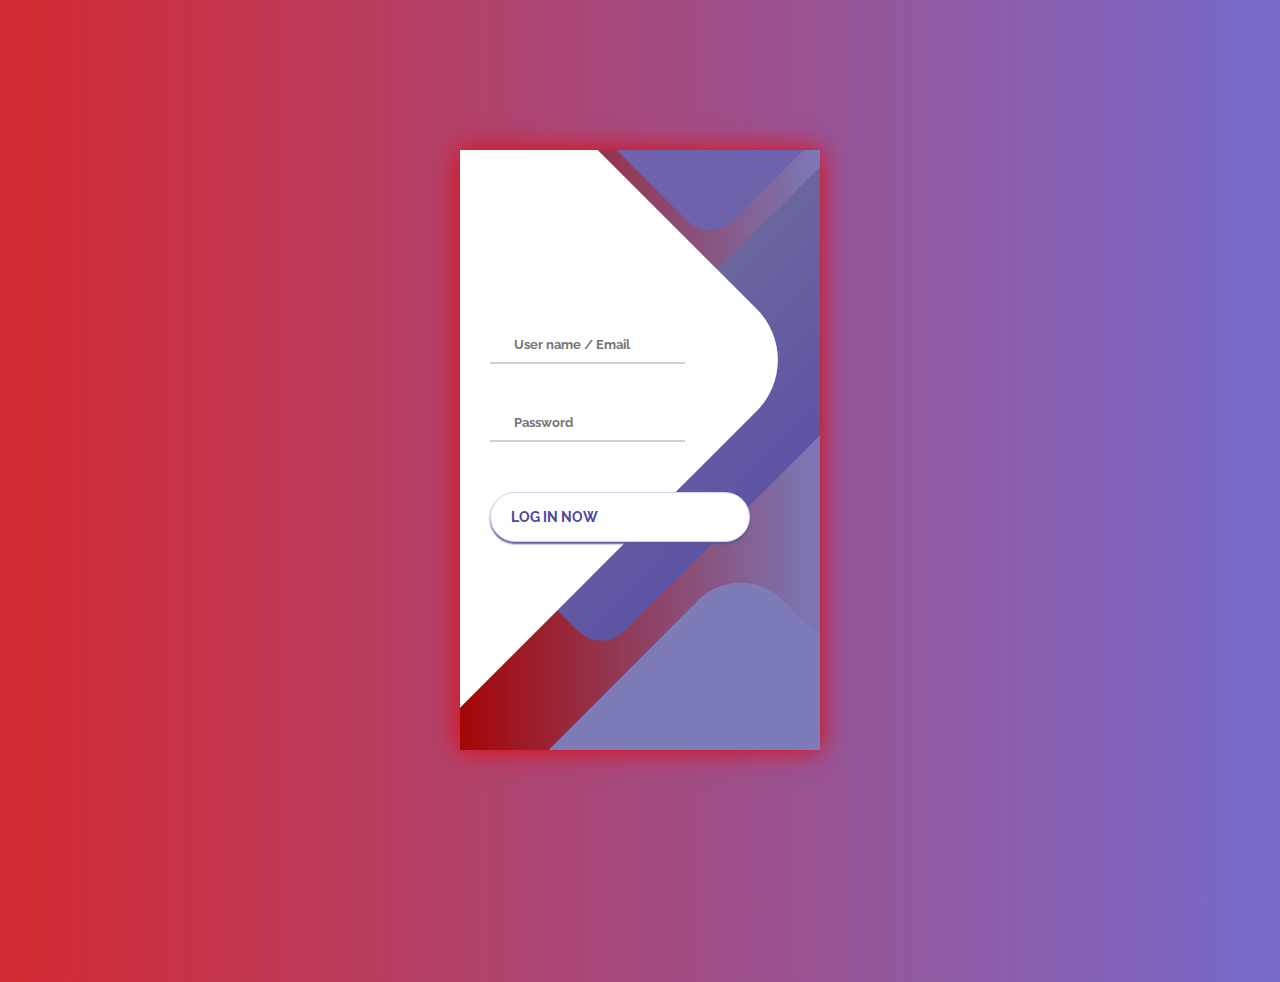
<file: Login-system/login.html>
<!DOCTYPE html>
<html lang="en">
<head>
	<meta charset="UTF-8">
	<meta name="viewport" content="width=device-width, initial-scale=1.0">
	<title>Login</title>
	<link rel="stylesheet" href="styless.css">
</head>
<body>
	<div class="container">
		<div class="screen">
			<div class="screen__content">
				<form class="login">
					<div class="login__field">
						<i class="login__icon fas fa-user"></i>
						<input type="text" class="login__input" placeholder="User name / Email">
					</div>
					<div class="login__field">
						<i class="login__icon fas fa-lock"></i>
						<input type="password" class="login__input" placeholder="Password">
					</div>
					<button class="button login__submit">
						<span class="button__text">Log In Now</span>
						
						<i class="button__icon fas fa-chevron-right"></i>
					</button>
					
								
				</form>
				<div class="social-login">
					<div class="social-icons">
						<a href="#" class="social-login__icon fab fa-instagram"></a>
						<a href="#" class="social-login__icon fab fa-facebook"></a>
						<a href="#" class="social-login__icon fab fa-twitter"></a>
					</div>
				</div>
			</div>
			<div class="screen__background">
				<span class="screen__background__shape screen__background__shape4"></span>
				<span class="screen__background__shape screen__background__shape3"></span>		
				<span class="screen__background__shape screen__background__shape2"></span>
				<span class="screen__background__shape screen__background__shape1"></span>
			</div>		
		</div>
	</div>
</body>
</html>
</file>
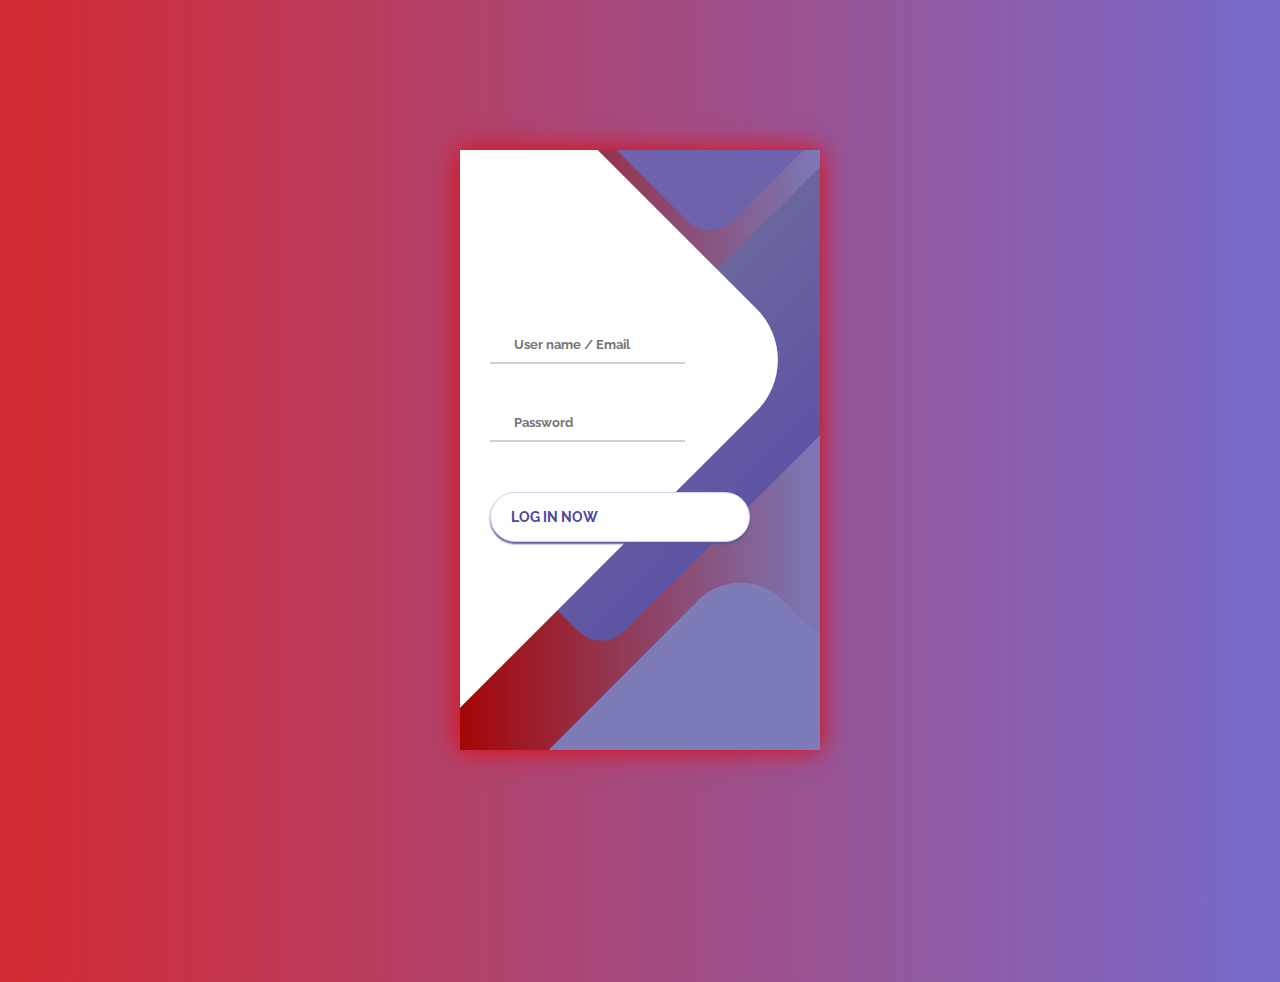
<file: Anime-website/Login-system/login.html>
<!DOCTYPE html>
<html lang="en">
<head>
	<meta charset="UTF-8">
	<meta name="viewport" content="width=device-width, initial-scale=1.0">
	<title>Document</title>
	<link rel="stylesheet" href="styless.css">
</head>
<body>
	<div class="container">
		<div class="screen">
			<div class="screen__content">
				<form class="login">
					<div class="login__field">
						<i class="login__icon fas fa-user"></i>
						<input type="text" class="login__input" placeholder="User name / Email">
					</div>
					<div class="login__field">
						<i class="login__icon fas fa-lock"></i>
						<input type="password" class="login__input" placeholder="Password">
					</div>
					<button class="button login__submit">
						<span class="button__text">Log In Now</span>
						
						<i class="button__icon fas fa-chevron-right"></i>
					</button>
					
								
				</form>
				<div class="social-login">
					<div class="social-icons">
						<a href="#" class="social-login__icon fab fa-instagram"></a>
						<a href="#" class="social-login__icon fab fa-facebook"></a>
						<a href="#" class="social-login__icon fab fa-twitter"></a>
					</div>
				</div>
			</div>
			<div class="screen__background">
				<span class="screen__background__shape screen__background__shape4"></span>
				<span class="screen__background__shape screen__background__shape3"></span>		
				<span class="screen__background__shape screen__background__shape2"></span>
				<span class="screen__background__shape screen__background__shape1"></span>
			</div>		
		</div>
	</div>
</body>
</html>
</file>
<file: Login-system/styless.css>
@import url('https://fonts.googleapis.com/css?family=Raleway:400,700');

* {
	box-sizing: border-box;
	margin: 0;
	padding: 0;	
	font-family: Raleway, sans-serif;
}

body {
	background: linear-gradient(90deg, #d42a32, #776BCC);		
}

.container {
	display: flex;
	align-items: center;
	justify-content: center;
	min-height: 100vh;
}

.screen {		
	background: linear-gradient(90deg, #a40606, #7C78B8);		
	position: relative;	
	height: 600px;
	width: 360px;	
	box-shadow: 0px 0px 24px #e30808;
}

.screen__content {
	z-index: 1;
	position: relative;	
	height: 100%;
}

.screen__background {		
	position: absolute;
	top: 0;
	left: 0;
	right: 0;
	bottom: 0;
	z-index: 0;
	-webkit-clip-path: inset(0 0 0 0);
	clip-path: inset(0 0 0 0);	
}

.screen__background__shape {
	transform: rotate(45deg);
	position: absolute;
}

.screen__background__shape1 {
	height: 520px;
	width: 520px;
	background: #FFF;	
	top: -50px;
	right: 120px;	
	border-radius: 0 72px 0 0;
}

.screen__background__shape2 {
	height: 220px;
	width: 220px;
	background: #6C63AC;	
	top: -172px;
	right: 0;	
	border-radius: 32px;
}

.screen__background__shape3 {
	height: 540px;
	width: 190px;
	background: linear-gradient(270deg, #5D54A4, #6A679E);
	top: -24px;
	right: 0;	
	border-radius: 32px;
}

.screen__background__shape4 {
	height: 400px;
	width: 200px;
	background: #7E7BB9;	
	top: 420px;
	right: 50px;	
	border-radius: 60px;
}

.login {
	width: 320px;
	padding: 30px;
	padding-top: 156px;
}

.login__field {
	padding: 20px 0px;	
	position: relative;	
}

.login__icon {
	position: absolute;
	top: 30px;
	color: #7875B5;
}

.login__input {
	border: none;
	border-bottom: 2px solid #D1D1D4;
	background: none;
	padding: 10px;
	padding-left: 24px;
	font-weight: 700;
	width: 75%;
	transition: .2s;
}

.login__input:active,
.login__input:focus,
.login__input:hover {
	outline: none;
	border-bottom-color: #6A679E;
}

.login__submit {
	background: #fff;
	font-size: 14px;
	margin-top: 30px;
	padding: 16px 20px;
	border-radius: 26px;
	border: 1px solid #D4D3E8;
	text-transform: uppercase;
	font-weight: 700;
	display: flex;
	align-items: center;
	width: 100%;
	color: #4C489D;
	box-shadow: 0px 2px 2px #5C5696;
	cursor: pointer;
	transition: .2s;
}

.login__submit:active,
.login__submit:focus,
.login__submit:hover {
	border-color: #6A679E;
	outline: none;
}

.button__icon {
	font-size: 24px;
	margin-left: auto;
	color: #7875B5;
}

.social-login {	
	position: absolute;
	height: 140px;
	width: 160px;
	text-align: center;
	bottom: 0px;
	right: 0px;
	color: #fff;
}

.social-icons {
	display: flex;
	align-items: center;
	justify-content: center;
}

.social-login__icon {
	padding: 20px 10px;
	color: #fff;
	text-decoration: none;	
	text-shadow: 0px 0px 8px #7875B5;
}

.social-login__icon:hover {
	transform: scale(1.5);	
}
</file>
<file: Anime-website/Login-system/styless.css>
@import url('https://fonts.googleapis.com/css?family=Raleway:400,700');

* {
	box-sizing: border-box;
	margin: 0;
	padding: 0;	
	font-family: Raleway, sans-serif;
}

body {
	background: linear-gradient(90deg, #d42a32, #776BCC);		
}

.container {
	display: flex;
	align-items: center;
	justify-content: center;
	min-height: 100vh;
}

.screen {		
	background: linear-gradient(90deg, #a40606, #7C78B8);		
	position: relative;	
	height: 600px;
	width: 360px;	
	box-shadow: 0px 0px 24px #e30808;
}

.screen__content {
	z-index: 1;
	position: relative;	
	height: 100%;
}

.screen__background {		
	position: absolute;
	top: 0;
	left: 0;
	right: 0;
	bottom: 0;
	z-index: 0;
	-webkit-clip-path: inset(0 0 0 0);
	clip-path: inset(0 0 0 0);	
}

.screen__background__shape {
	transform: rotate(45deg);
	position: absolute;
}

.screen__background__shape1 {
	height: 520px;
	width: 520px;
	background: #FFF;	
	top: -50px;
	right: 120px;	
	border-radius: 0 72px 0 0;
}

.screen__background__shape2 {
	height: 220px;
	width: 220px;
	background: #6C63AC;	
	top: -172px;
	right: 0;	
	border-radius: 32px;
}

.screen__background__shape3 {
	height: 540px;
	width: 190px;
	background: linear-gradient(270deg, #5D54A4, #6A679E);
	top: -24px;
	right: 0;	
	border-radius: 32px;
}

.screen__background__shape4 {
	height: 400px;
	width: 200px;
	background: #7E7BB9;	
	top: 420px;
	right: 50px;	
	border-radius: 60px;
}

.login {
	width: 320px;
	padding: 30px;
	padding-top: 156px;
}

.login__field {
	padding: 20px 0px;	
	position: relative;	
}

.login__icon {
	position: absolute;
	top: 30px;
	color: #7875B5;
}

.login__input {
	border: none;
	border-bottom: 2px solid #D1D1D4;
	background: none;
	padding: 10px;
	padding-left: 24px;
	font-weight: 700;
	width: 75%;
	transition: .2s;
}

.login__input:active,
.login__input:focus,
.login__input:hover {
	outline: none;
	border-bottom-color: #6A679E;
}

.login__submit {
	background: #fff;
	font-size: 14px;
	margin-top: 30px;
	padding: 16px 20px;
	border-radius: 26px;
	border: 1px solid #D4D3E8;
	text-transform: uppercase;
	font-weight: 700;
	display: flex;
	align-items: center;
	width: 100%;
	color: #4C489D;
	box-shadow: 0px 2px 2px #5C5696;
	cursor: pointer;
	transition: .2s;
}

.login__submit:active,
.login__submit:focus,
.login__submit:hover {
	border-color: #6A679E;
	outline: none;
}

.button__icon {
	font-size: 24px;
	margin-left: auto;
	color: #7875B5;
}

.social-login {	
	position: absolute;
	height: 140px;
	width: 160px;
	text-align: center;
	bottom: 0px;
	right: 0px;
	color: #fff;
}

.social-icons {
	display: flex;
	align-items: center;
	justify-content: center;
}

.social-login__icon {
	padding: 20px 10px;
	color: #fff;
	text-decoration: none;	
	text-shadow: 0px 0px 8px #7875B5;
}

.social-login__icon:hover {
	transform: scale(1.5);	
}
</file>
